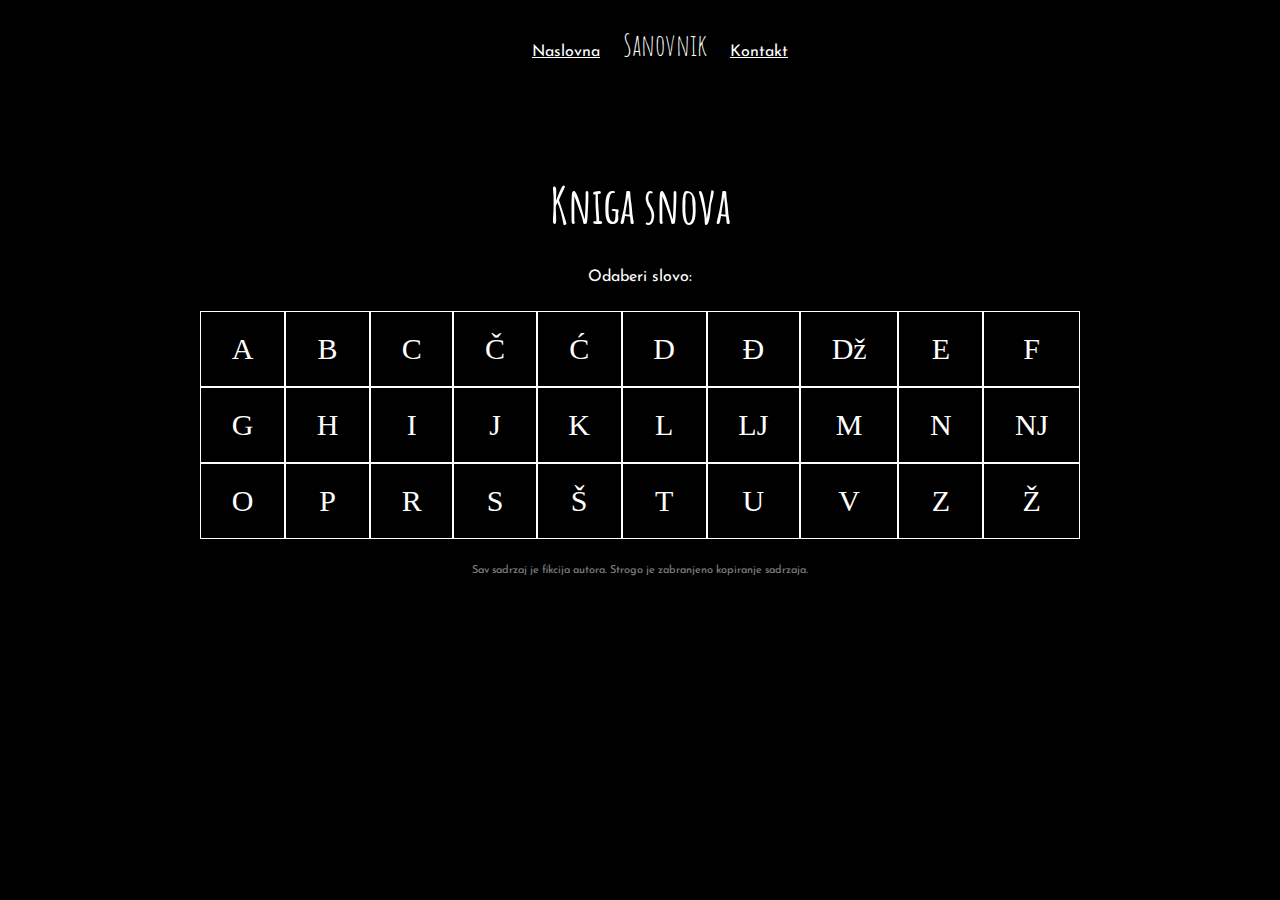
<file: index.html>
<!DOCTYPE html>
<html>
<head>
<title>Naslovna - Sanovnik Sanjarica</title>
<link rel="stylesheet" href="style.css">
</head>
<body>

    <ul class="menus">
        <li><a href="index.html">Naslovna</a></li>
        <li class="logo">Sanovnik</li>
        <li><a href="kontakt.html">Kontakt</a></li>
      </ul>

<div class="content">
<h1>Kniga snova</h1>
<p>Odaberi slovo:</p>

<div class="grid-container">
    <div class="grid-item">A</div>
    <div class="grid-item">B</div>
    <div class="grid-item">C</div>  
    <div class="grid-item">Č</div>
    <div class="grid-item">Ć</div>
    <div class="grid-item">D</div>  
    <div class="grid-item">Đ</div>
    <div class="grid-item">Dž</div>
    <div class="grid-item">E</div>  
    <div class="grid-item">F</div>
    <div class="grid-item">G</div>
    <div class="grid-item">H</div>
    <div class="grid-item">I</div>  
    <div class="grid-item">J</div>
    <div class="grid-item">K</div>
    <div class="grid-item">L</div>  
    <div class="grid-item">LJ</div>
    <div class="grid-item">M</div>
    <div class="grid-item">N</div>
    <div class="grid-item">NJ</div>
    <div class="grid-item">O</div>
    <div class="grid-item">P</div>
    <div class="grid-item">R</div>  
    <div class="grid-item">S</div>
    <div class="grid-item">Š</div>
    <div class="grid-item">T</div>  
    <div class="grid-item">U</div>
    <div class="grid-item">V</div>
    <div class="grid-item">Z</div>
    <div class="grid-item">Ž</div>
  </div>
<p>
    
</p>
</div>
<footer>
    Sav sadrzaj je fikcija autora. Strogo je zabranjeno kopiranje sadrzaja.
</footer>
</body>
</html>
</file>
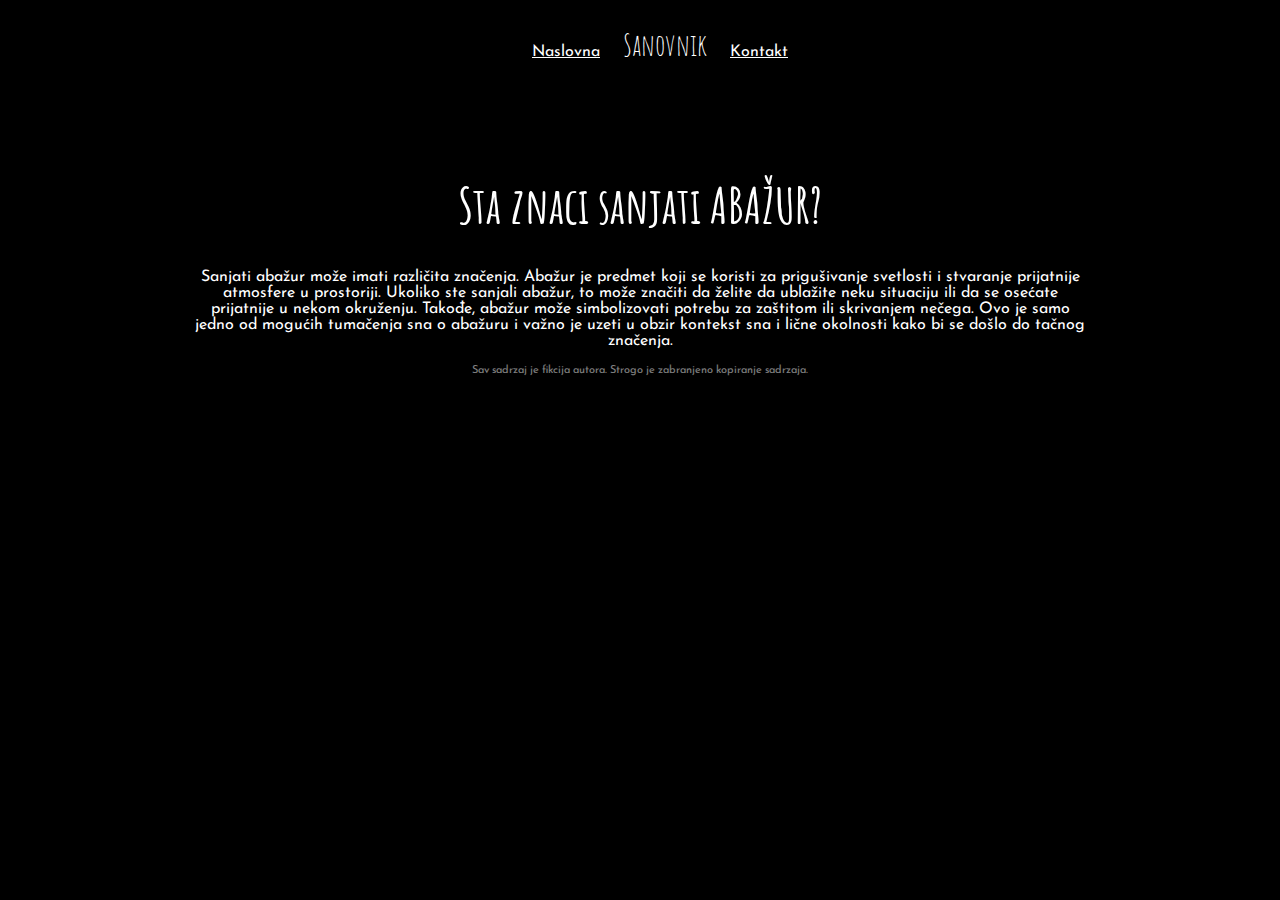
<file: blog/snovi-na-a/sta-znaci-sanjati-ABAŽUR.html>
<!DOCTYPE html>
<html>
<head>
<title>Page Title</title>
<link rel="stylesheet" href="style.css">
</head>
<body>

    <ul class="menus">
        <li><a href="index.html">Naslovna</a></li>
        <li class="logo">Sanovnik</li>
        <li><a href="kontakt.html">Kontakt</a></li>
      </ul>

<div class="content">
<h1>Sta znaci sanjati ABAŽUR?</h1>
<p>
    Sanjati abažur može imati različita značenja. Abažur je predmet koji se koristi za prigušivanje svetlosti i stvaranje prijatnije atmosfere u prostoriji. Ukoliko ste sanjali abažur, to može značiti da želite da ublažite neku situaciju ili da se osećate prijatnije u nekom okruženju. Takođe, abažur može simbolizovati potrebu za zaštitom ili skrivanjem nečega. Ovo je samo jedno od mogućih tumačenja sna o abažuru i važno je uzeti u obzir kontekst sna i lične okolnosti kako bi se došlo do tačnog značenja.
</p>
</div>
<footer>
    Sav sadrzaj je fikcija autora. Strogo je zabranjeno kopiranje sadrzaja.
</footer>
</body>
</html>
</file>
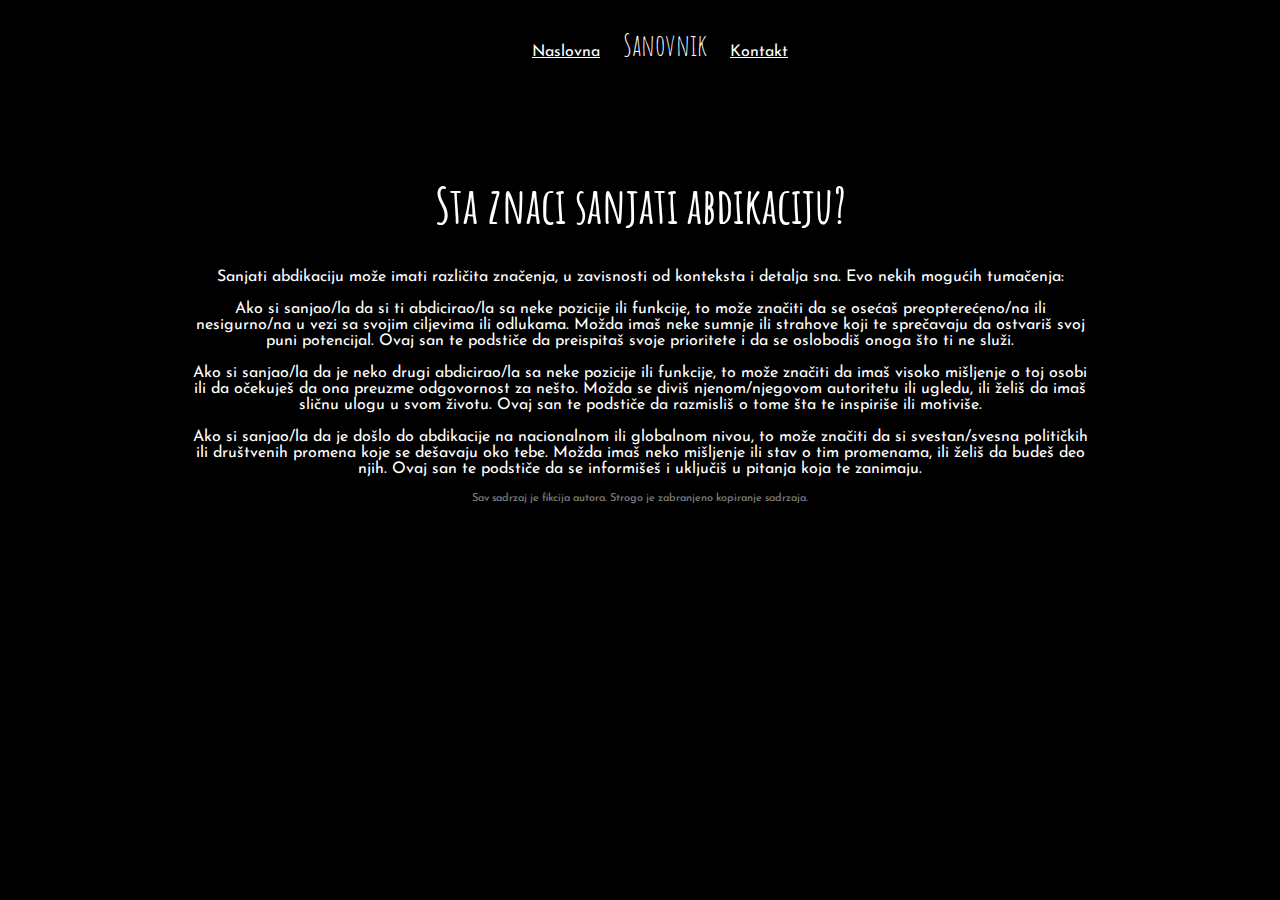
<file: blog/snovi-na-a/sta-znaci-sanjati-abdiciranje.html>
<!DOCTYPE html>
<html>
<head>
<title>Page Title</title>
<link rel="stylesheet" href="style.css">
</head>
<body>

    <ul class="menus">
        <li><a href="index.html">Naslovna</a></li>
        <li class="logo">Sanovnik</li>
        <li><a href="kontakt.html">Kontakt</a></li>
      </ul>

<div class="content">
<h1>Sta znaci sanjati abdikaciju?</h1>
<p>
    Sanjati abdikaciju može imati različita značenja, u zavisnosti od konteksta i detalja sna. Evo nekih mogućih tumačenja:<br><br>

Ako si sanjao/la da si ti abdicirao/la sa neke pozicije ili funkcije, to može značiti da se osećaš preopterećeno/na ili nesigurno/na u vezi sa svojim ciljevima ili odlukama. Možda imaš neke sumnje ili strahove koji te sprečavaju da ostvariš svoj puni potencijal. Ovaj san te podstiče da preispitaš svoje prioritete i da se oslobodiš onoga što ti ne služi.
<br><br>
Ako si sanjao/la da je neko drugi abdicirao/la sa neke pozicije ili funkcije, to može značiti da imaš visoko mišljenje o toj osobi ili da očekuješ da ona preuzme odgovornost za nešto. Možda se diviš njenom/njegovom autoritetu ili ugledu, ili želiš da imaš sličnu ulogu u svom životu. Ovaj san te podstiče da razmisliš o tome šta te inspiriše ili motiviše.
<br><br>
Ako si sanjao/la da je došlo do abdikacije na nacionalnom ili globalnom nivou, to može značiti da si svestan/svesna političkih ili društvenih promena koje se dešavaju oko tebe. Možda imaš neko mišljenje ili stav o tim promenama, ili želiš da budeš deo njih. Ovaj san te podstiče da se informišeš i uključiš u pitanja koja te zanimaju.
</p>
</div>
<footer>
    Sav sadrzaj je fikcija autora. Strogo je zabranjeno kopiranje sadrzaja.
</footer>
</body>
</html>
</file>
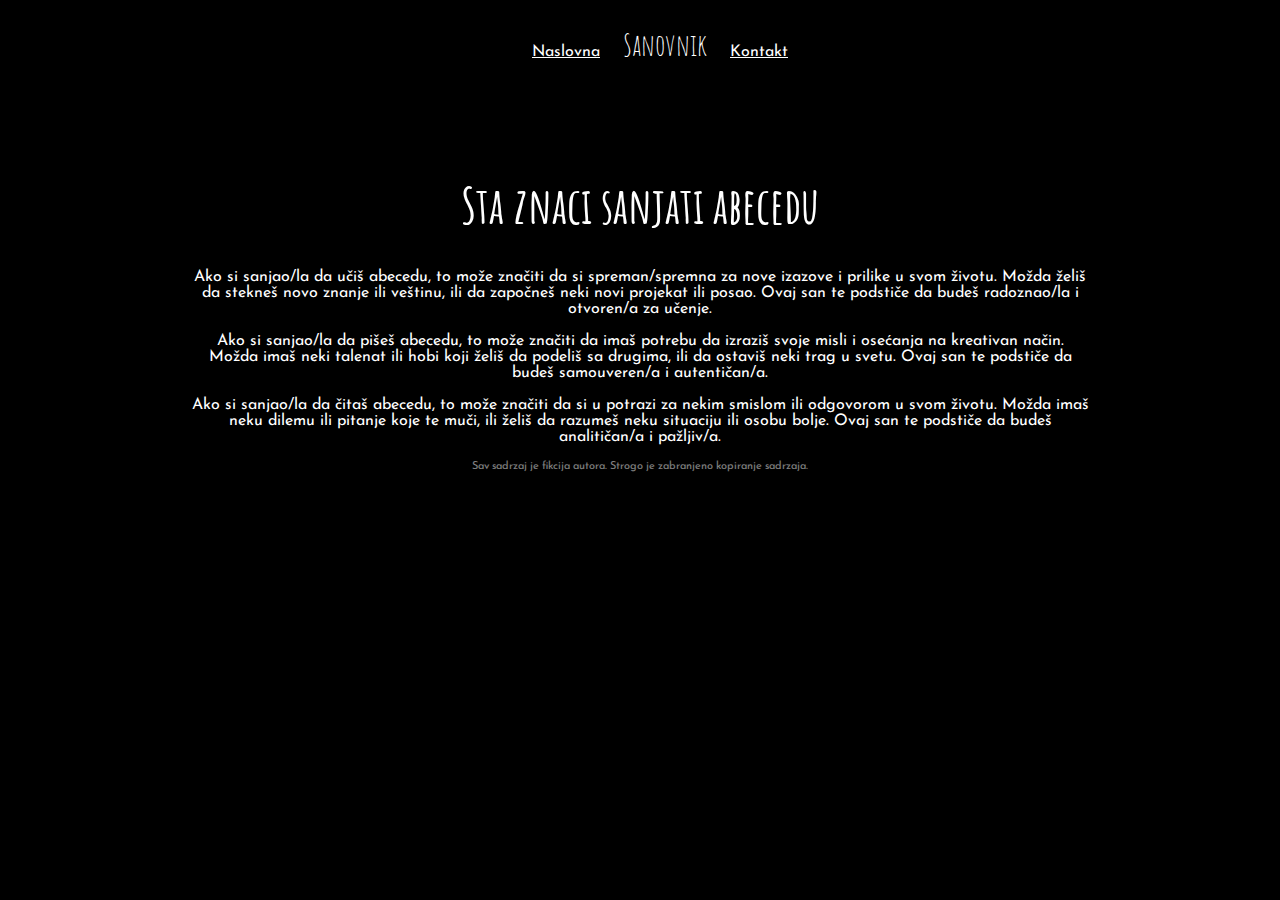
<file: blog/snovi-na-a/sta-znaci-sanjati-abecedu.html>
<!DOCTYPE html>
<html>
<head>
<title>Page Title</title>
<link rel="stylesheet" href="style.css">
</head>
<body>

    <ul class="menus">
        <li><a href="index.html">Naslovna</a></li>
        <li class="logo">Sanovnik</li>
        <li><a href="kontakt.html">Kontakt</a></li>
      </ul>

<div class="content">
<h1>Sta znaci sanjati abecedu</h1>
<p>
   
    Ako si sanjao/la da učiš abecedu, to može značiti da si spreman/spremna za nove izazove i prilike u svom životu. Možda želiš da stekneš novo znanje ili veštinu, ili da započneš neki novi projekat ili posao. Ovaj san te podstiče da budeš radoznao/la i otvoren/a za učenje.
<br><br>

    Ako si sanjao/la da pišeš abecedu, to može značiti da imaš potrebu da izraziš svoje misli i osećanja na kreativan način. Možda imaš neki talenat ili hobi koji želiš da podeliš sa drugima, ili da ostaviš neki trag u svetu. Ovaj san te podstiče da budeš samouveren/a i autentičan/a.
    <br><br>
    Ako si sanjao/la da čitaš abecedu, to može značiti da si u potrazi za nekim smislom ili odgovorom u svom životu. Možda imaš neku dilemu ili pitanje koje te muči, ili želiš da razumeš neku situaciju ili osobu bolje. Ovaj san te podstiče da budeš analitičan/a i pažljiv/a.
</p>
</div>
<footer>
    Sav sadrzaj je fikcija autora. Strogo je zabranjeno kopiranje sadrzaja.
</footer>
</body>
</html>
</file>
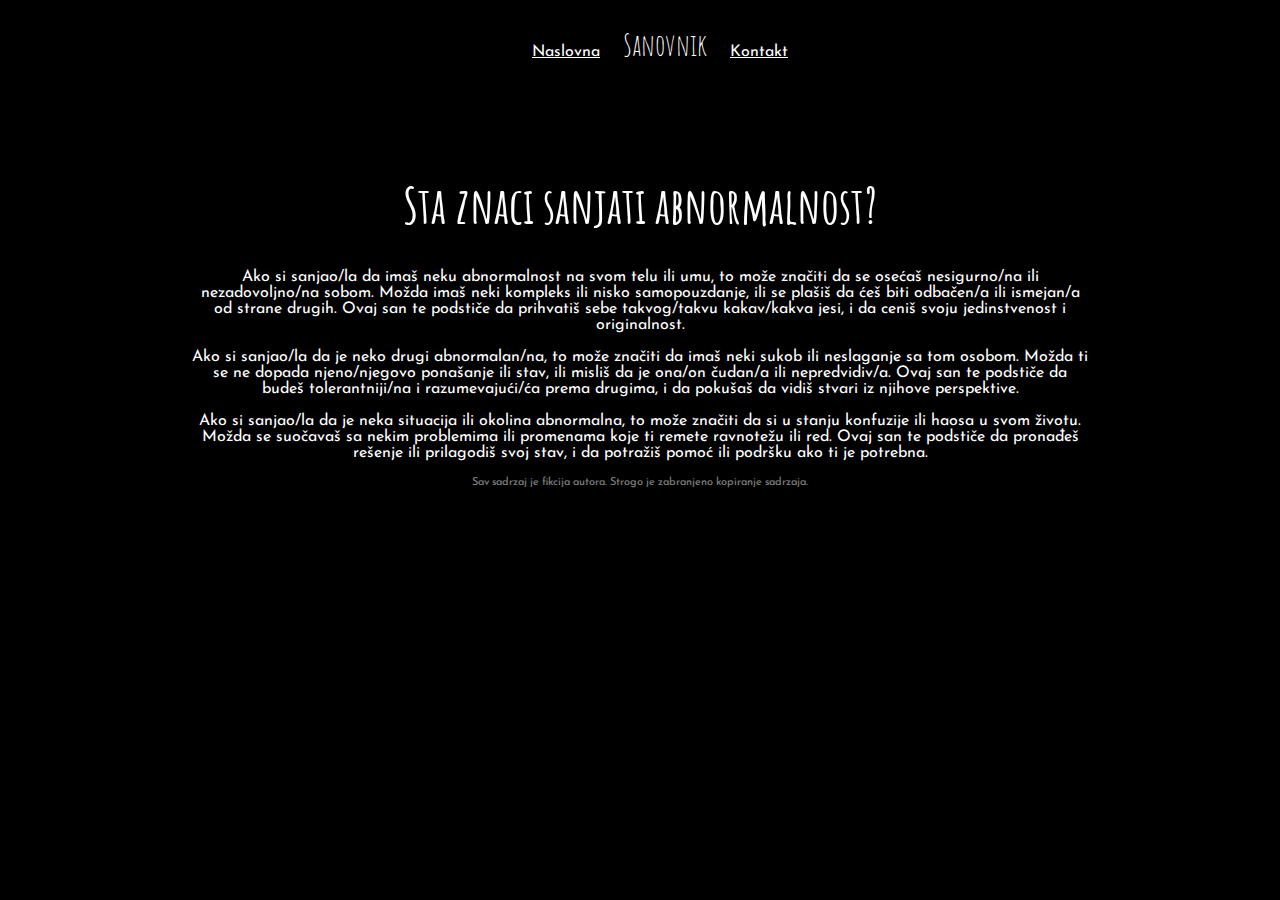
<file: blog/snovi-na-a/sta-znaci-sanjati-abnormalnost.html>
<!DOCTYPE html>
<html>
<head>
<title>Sta znaci sanjati abnormalnost - Sanovnik Sanjarica</title>
<link rel="stylesheet" href="style.css">
</head>
<body>

    <ul class="menus">
        <li><a href="index.html">Naslovna</a></li>
        <li class="logo">Sanovnik</li>
        <li><a href="kontakt.html">Kontakt</a></li>
      </ul>

<div class="content">
<h1>Sta znaci sanjati abnormalnost?</h1>
<p>
    Ako si sanjao/la da imaš neku abnormalnost na svom telu ili umu, to može značiti da se osećaš nesigurno/na ili nezadovoljno/na sobom. Možda imaš neki kompleks ili nisko samopouzdanje, ili se plašiš da ćeš biti odbačen/a ili ismejan/a od strane drugih. Ovaj san te podstiče da prihvatiš sebe takvog/takvu kakav/kakva jesi, i da ceniš svoju jedinstvenost i originalnost.
    <br></br>
    Ako si sanjao/la da je neko drugi abnormalan/na, to može značiti da imaš neki sukob ili neslaganje sa tom osobom. Možda ti se ne dopada njeno/njegovo ponašanje ili stav, ili misliš da je ona/on čudan/a ili nepredvidiv/a. Ovaj san te podstiče da budeš tolerantniji/na i razumevajući/ća prema drugima, i da pokušaš da vidiš stvari iz njihove perspektive.
    <br></br>
    Ako si sanjao/la da je neka situacija ili okolina abnormalna, to može značiti da si u stanju konfuzije ili haosa u svom životu. Možda se suočavaš sa nekim problemima ili promenama koje ti remete ravnotežu ili red. Ovaj san te podstiče da pronađeš rešenje ili prilagodiš svoj stav, i da potražiš pomoć ili podršku ako ti je potrebna.
</p>
</div>
<footer>
    Sav sadrzaj je fikcija autora. Strogo je zabranjeno kopiranje sadrzaja.
</footer>
</body>
</html>
</file>
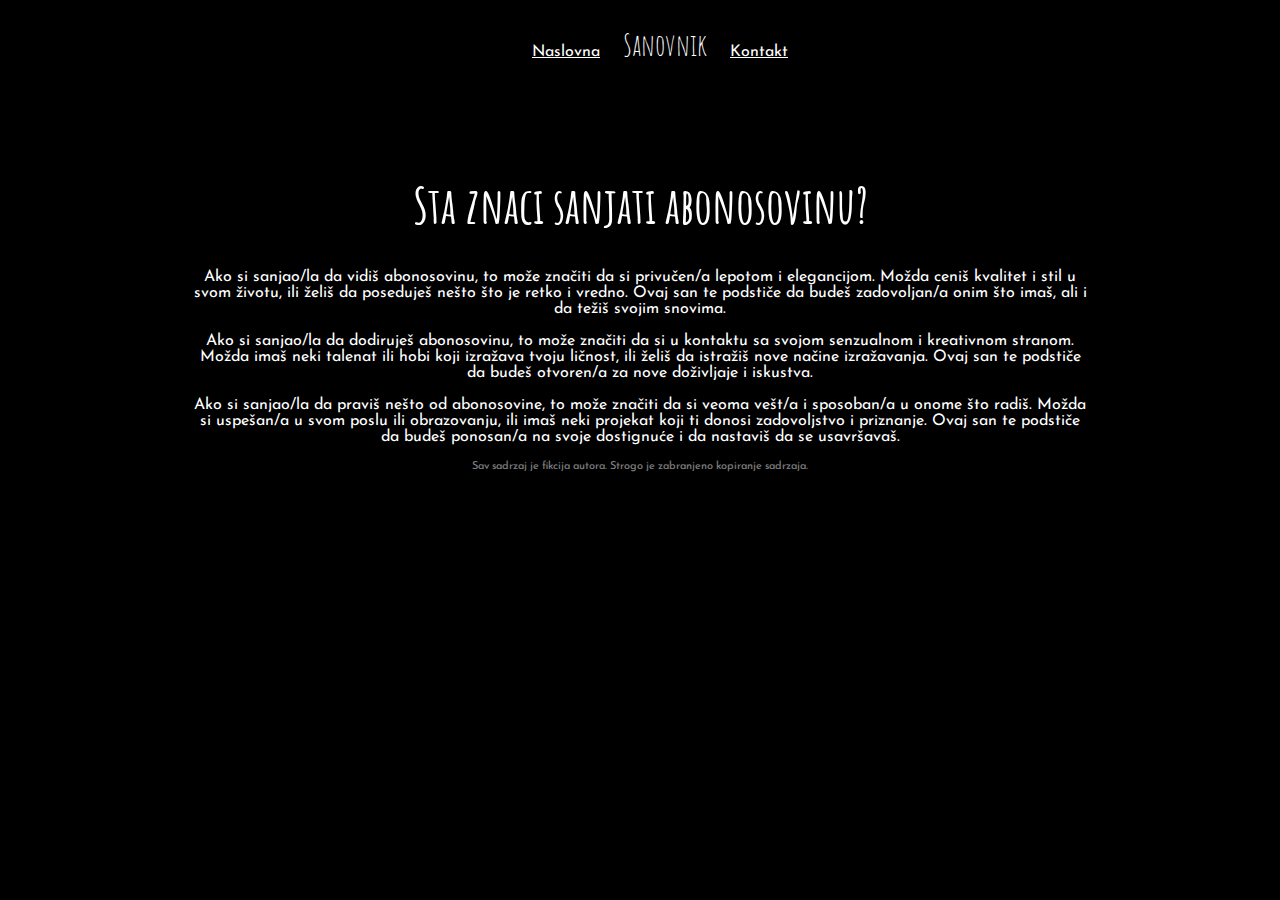
<file: blog/snovi-na-a/sta-znaci-sanjati-abonosovinu.html>
<!DOCTYPE html>
<html>
<head>
<title>Sta znaci sanjati abonosovinu - Sanovnik Sanjarica</title>
<link rel="stylesheet" href="style.css">
</head>
<body>

    <ul class="menus">
        <li><a href="index.html">Naslovna</a></li>
        <li class="logo">Sanovnik</li>
        <li><a href="kontakt.html">Kontakt</a></li>
      </ul>

<div class="content">
<h1>Sta znaci sanjati abonosovinu?</h1>
<p>
    Ako si sanjao/la da vidiš abonosovinu, to može značiti da si privučen/a lepotom i elegancijom. Možda ceniš kvalitet i stil u svom životu, ili želiš da poseduješ nešto što je retko i vredno. Ovaj san te podstiče da budeš zadovoljan/a onim što imaš, ali i da težiš svojim snovima.<br></br>
    Ako si sanjao/la da dodiruješ abonosovinu, to može značiti da si u kontaktu sa svojom senzualnom i kreativnom stranom. Možda imaš neki talenat ili hobi koji izražava tvoju ličnost, ili želiš da istražiš nove načine izražavanja. Ovaj san te podstiče da budeš otvoren/a za nove doživljaje i iskustva.<br></br>
    Ako si sanjao/la da praviš nešto od abonosovine, to može značiti da si veoma vešt/a i sposoban/a u onome što radiš. Možda si uspešan/a u svom poslu ili obrazovanju, ili imaš neki projekat koji ti donosi zadovoljstvo i priznanje. Ovaj san te podstiče da budeš ponosan/a na svoje dostignuće i da nastaviš da se usavršavaš.
</p>
</div>
<footer>
    Sav sadrzaj je fikcija autora. Strogo je zabranjeno kopiranje sadrzaja.
</footer>
</body>
</html>
</file>
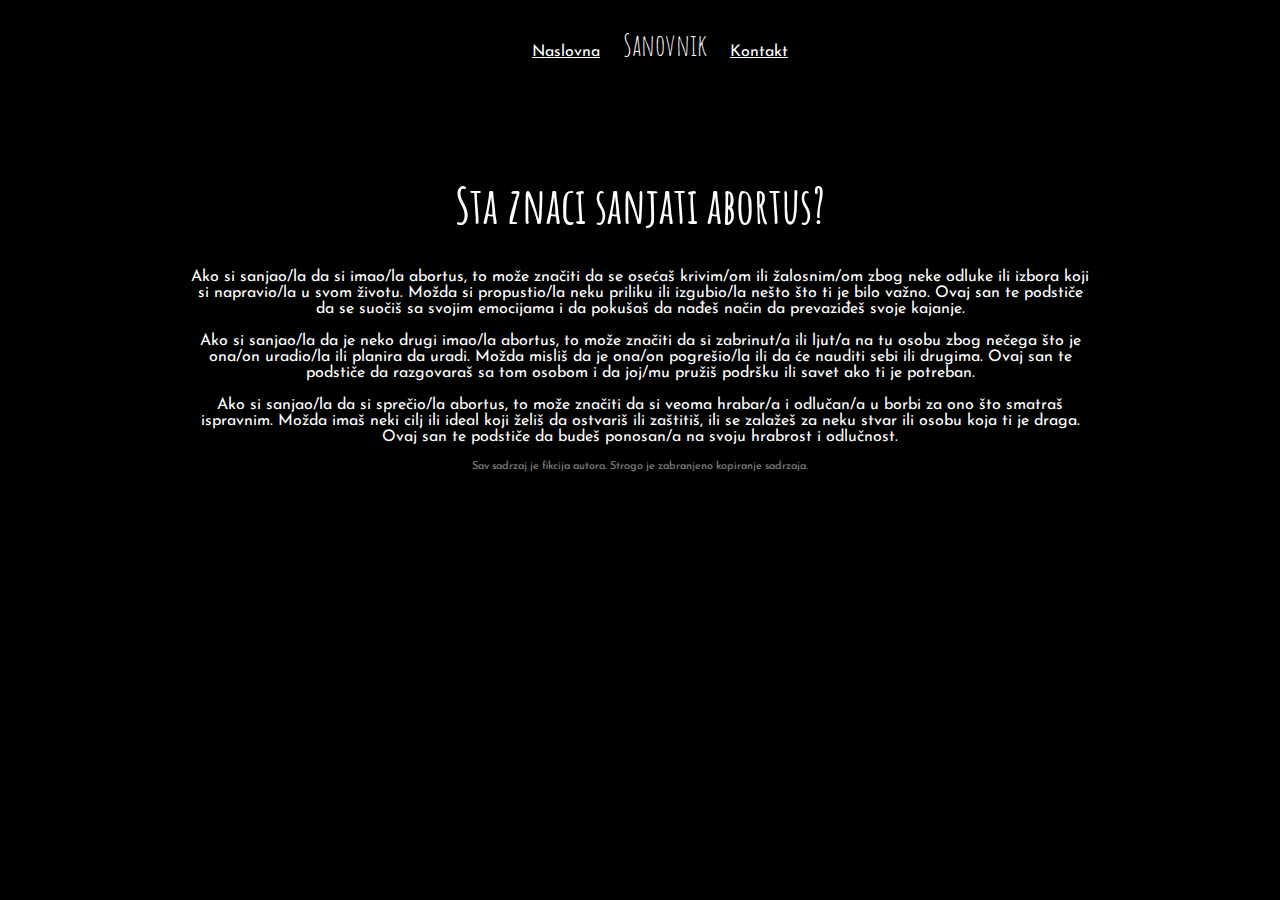
<file: blog/snovi-na-a/sta-znaci-sanjati-abortus.html>
<!DOCTYPE html>
<html>
<head>
<title>Sta znaci sanjati abortus - Sanovnik Sanjarica</title>
<link rel="stylesheet" href="style.css">
</head>
<body>

    <ul class="menus">
        <li><a href="index.html">Naslovna</a></li>
        <li class="logo">Sanovnik</li>
        <li><a href="kontakt.html">Kontakt</a></li>
      </ul>

<div class="content">
<h1>Sta znaci sanjati abortus?</h1>
<p>

    Ako si sanjao/la da si imao/la abortus, to može značiti da se osećaš krivim/om ili žalosnim/om zbog neke odluke ili izbora koji si napravio/la u svom životu. Možda si propustio/la neku priliku ili izgubio/la nešto što ti je bilo važno. Ovaj san te podstiče da se suočiš sa svojim emocijama i da pokušaš da nađeš način da prevaziđeš svoje kajanje.
<br><br>
    Ako si sanjao/la da je neko drugi imao/la abortus, to može značiti da si zabrinut/a ili ljut/a na tu osobu zbog nečega što je ona/on uradio/la ili planira da uradi. Možda misliš da je ona/on pogrešio/la ili da će nauditi sebi ili drugima. Ovaj san te podstiče da razgovaraš sa tom osobom i da joj/mu pružiš podršku ili savet ako ti je potreban.
    <br><br>
    Ako si sanjao/la da si sprečio/la abortus, to može značiti da si veoma hrabar/a i odlučan/a u borbi za ono što smatraš ispravnim. Možda imaš neki cilj ili ideal koji želiš da ostvariš ili zaštitiš, ili se zalažeš za neku stvar ili osobu koja ti je draga. Ovaj san te podstiče da budeš ponosan/a na svoju hrabrost i odlučnost.
    
</p>
</div>
<footer>
    Sav sadrzaj je fikcija autora. Strogo je zabranjeno kopiranje sadrzaja.
</footer>
</body>
</html>
</file>
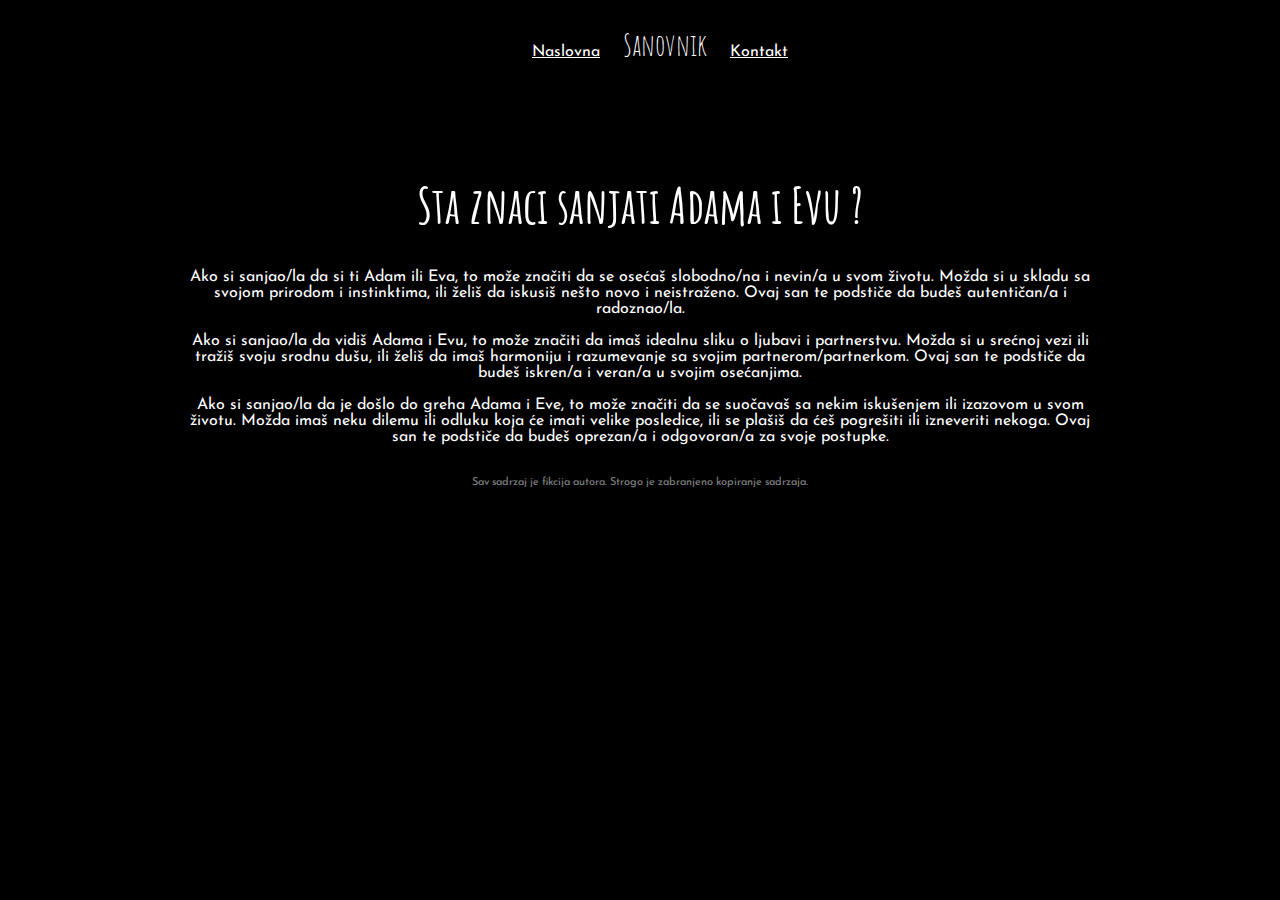
<file: blog/snovi-na-a/sta-znaci-sanjati-adama-i-evu.html>
<!DOCTYPE html>
<html>
<head>
<title>Sta znaci sanjati Adama i Evu - Sanovnik Sanjarica</title>
<link rel="stylesheet" href="style.css">
</head>
<body>

    <ul class="menus">
        <li><a href="index.html">Naslovna</a></li>
        <li class="logo">Sanovnik</li>
        <li><a href="kontakt.html">Kontakt</a></li>
      </ul>

<div class="content">
<h1>Sta znaci sanjati Adama i Evu ?</h1>
<p>
    Ako si sanjao/la da si ti Adam ili Eva, to može značiti da se osećaš slobodno/na i nevin/a u svom životu. Možda si u skladu sa svojom prirodom i instinktima, ili želiš da iskusiš nešto novo i neistraženo. Ovaj san te podstiče da budeš autentičan/a i radoznao/la.<br><br>
    Ako si sanjao/la da vidiš Adama i Evu, to može značiti da imaš idealnu sliku o ljubavi i partnerstvu. Možda si u srećnoj vezi ili tražiš svoju srodnu dušu, ili želiš da imaš harmoniju i razumevanje sa svojim partnerom/partnerkom. Ovaj san te podstiče da budeš iskren/a i veran/a u svojim osećanjima.<br><br>
    Ako si sanjao/la da je došlo do greha Adama i Eve, to može značiti da se suočavaš sa nekim iskušenjem ili izazovom u svom životu. Možda imaš neku dilemu ili odluku koja će imati velike posledice, ili se plašiš da ćeš pogrešiti ili izneveriti nekoga. Ovaj san te podstiče da budeš oprezan/a i odgovoran/a za svoje postupke.
   <br><br>
   
</p>
</div>
<footer>
    Sav sadrzaj je fikcija autora. Strogo je zabranjeno kopiranje sadrzaja.
</footer>
</body>
</html>
</file>
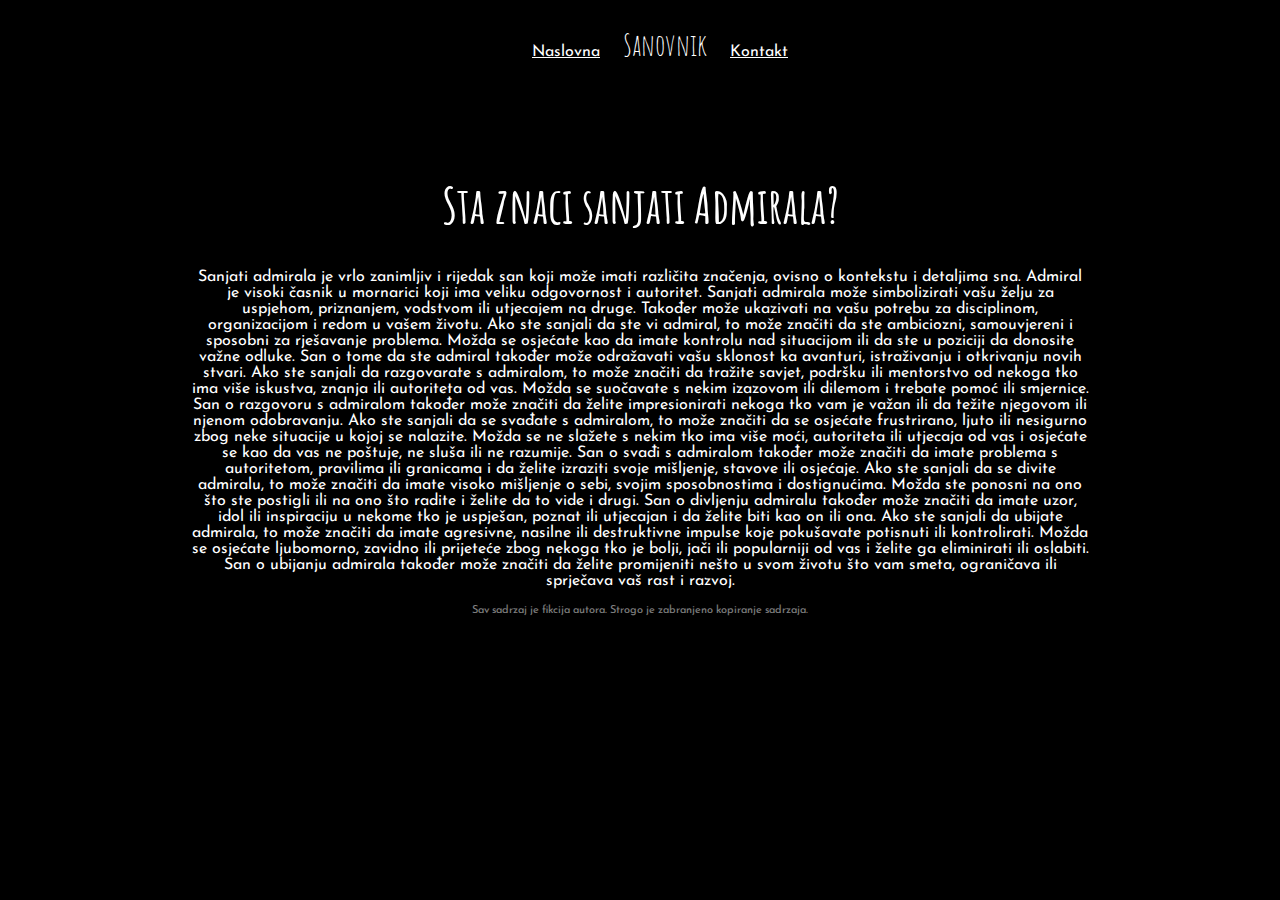
<file: blog/snovi-na-a/sta-znaci-sanjati-admirala.html>
<!DOCTYPE html>
<html>
<head>
<title>Page Title</title>
<link rel="stylesheet" href="style.css">
</head>
<body>

    <ul class="menus">
        <li><a href="index.html">Naslovna</a></li>
        <li class="logo">Sanovnik</li>
        <li><a href="kontakt.html">Kontakt</a></li>
      </ul>

<div class="content">
<h1>Sta znaci sanjati Admirala?</h1>
<p>
  Sanjati admirala je vrlo zanimljiv i rijedak san koji može imati različita značenja, ovisno o kontekstu i detaljima sna. Admiral je visoki časnik u mornarici koji ima veliku odgovornost i autoritet. Sanjati admirala može simbolizirati vašu želju za uspjehom, priznanjem, vodstvom ili utjecajem na druge. Također može ukazivati na vašu potrebu za disciplinom, organizacijom i redom u vašem životu.

Ako ste sanjali da ste vi admiral, to može značiti da ste ambiciozni, samouvjereni i sposobni za rješavanje problema. Možda se osjećate kao da imate kontrolu nad situacijom ili da ste u poziciji da donosite važne odluke. San o tome da ste admiral također može odražavati vašu sklonost ka avanturi, istraživanju i otkrivanju novih stvari.

Ako ste sanjali da razgovarate s admiralom, to može značiti da tražite savjet, podršku ili mentorstvo od nekoga tko ima više iskustva, znanja ili autoriteta od vas. Možda se suočavate s nekim izazovom ili dilemom i trebate pomoć ili smjernice. San o razgovoru s admiralom također može značiti da želite impresionirati nekoga tko vam je važan ili da težite njegovom ili njenom odobravanju.

Ako ste sanjali da se svađate s admiralom, to može značiti da se osjećate frustrirano, ljuto ili nesigurno zbog neke situacije u kojoj se nalazite. Možda se ne slažete s nekim tko ima više moći, autoriteta ili utjecaja od vas i osjećate se kao da vas ne poštuje, ne sluša ili ne razumije. San o svađi s admiralom također može značiti da imate problema s autoritetom, pravilima ili granicama i da želite izraziti svoje mišljenje, stavove ili osjećaje.

Ako ste sanjali da se divite admiralu, to može značiti da imate visoko mišljenje o sebi, svojim sposobnostima i dostignućima. Možda ste ponosni na ono što ste postigli ili na ono što radite i želite da to vide i drugi. San o divljenju admiralu također može značiti da imate uzor, idol ili inspiraciju u nekome tko je uspješan, poznat ili utjecajan i da želite biti kao on ili ona.

Ako ste sanjali da ubijate admirala, to može značiti da imate agresivne, nasilne ili destruktivne impulse koje pokušavate potisnuti ili kontrolirati. Možda se osjećate ljubomorno, zavidno ili prijeteće zbog nekoga tko je bolji, jači ili popularniji od vas i želite ga eliminirati ili oslabiti. San o ubijanju admirala također može značiti da želite promijeniti nešto u svom životu što vam smeta, ograničava ili sprječava vaš rast i razvoj.

</p>
</div>
<footer>
    Sav sadrzaj je fikcija autora. Strogo je zabranjeno kopiranje sadrzaja.
</footer>
</body>
</html>
</file>
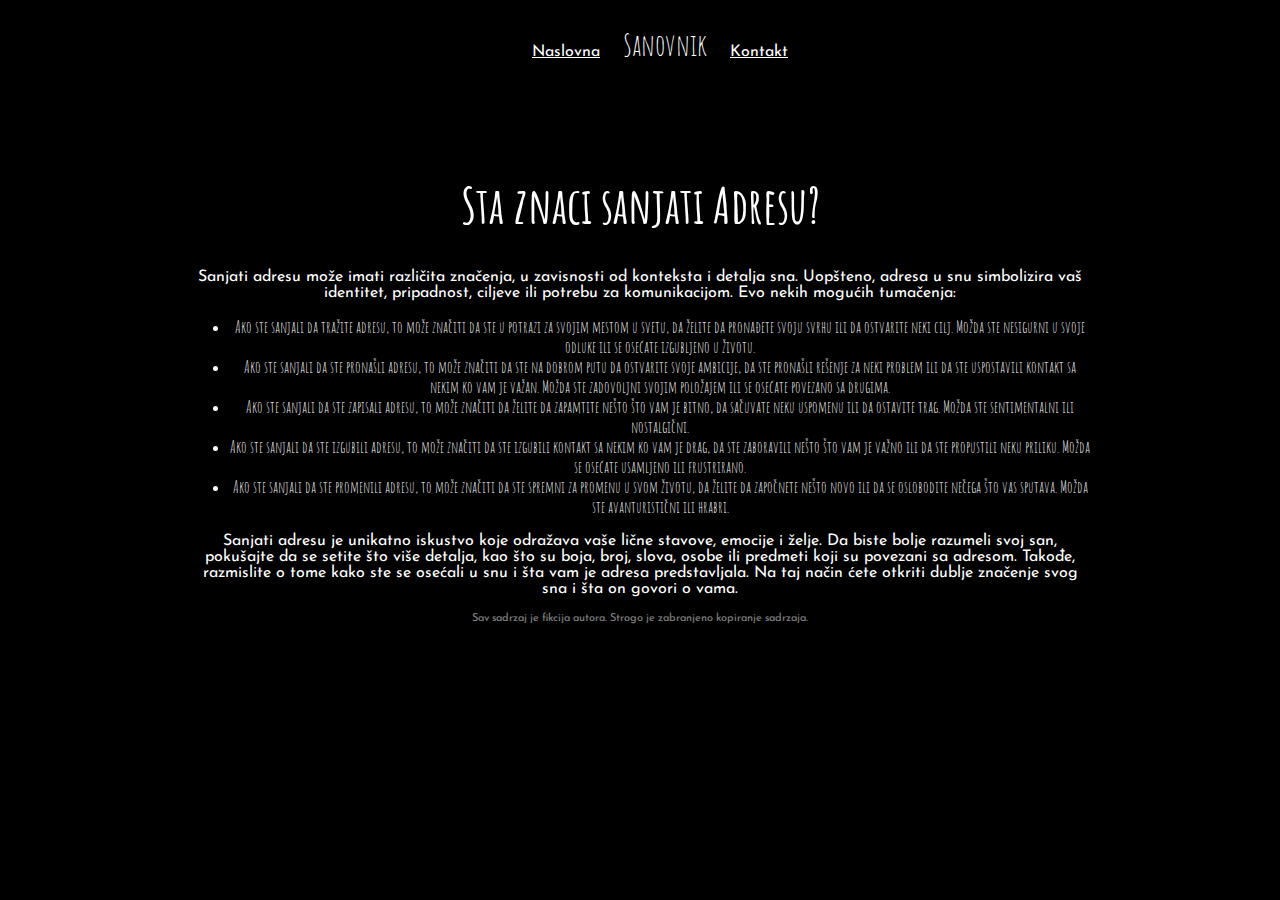
<file: blog/snovi-na-a/sta-znaci-sanjati-adresu.html>
<!DOCTYPE html>
<html>
<head>
<title>Page Title</title>
<link rel="stylesheet" href="style.css">
</head>
<body>

    <ul class="menus">
        <li><a href="index.html">Naslovna</a></li>
        <li class="logo">Sanovnik</li>
        <li><a href="kontakt.html">Kontakt</a></li>
      </ul>

<div class="content">
<h1>Sta znaci sanjati Adresu?</h1>
<p>Sanjati adresu može imati različita značenja, u zavisnosti od konteksta i detalja sna. Uopšteno, adresa u snu simbolizira vaš identitet, pripadnost, ciljeve ili potrebu za komunikacijom. Evo nekih mogućih tumačenja:</p>
<ul>
<li>Ako ste sanjali da tražite adresu, to može značiti da ste u potrazi za svojim mestom u svetu, da želite da pronađete svoju svrhu ili da ostvarite neki cilj. Možda ste nesigurni u svoje odluke ili se osećate izgubljeno u životu.</li>
<li>Ako ste sanjali da ste pronašli adresu, to može značiti da ste na dobrom putu da ostvarite svoje ambicije, da ste pronašli rešenje za neki problem ili da ste uspostavili kontakt sa nekim ko vam je važan. Možda ste zadovoljni svojim položajem ili se osećate povezano sa drugima.</li>
<li>Ako ste sanjali da ste zapisali adresu, to može značiti da želite da zapamtite nešto što vam je bitno, da sačuvate neku uspomenu ili da ostavite trag. Možda ste sentimentalni ili nostalgični.</li>
<li>Ako ste sanjali da ste izgubili adresu, to može značiti da ste izgubili kontakt sa nekim ko vam je drag, da ste zaboravili nešto što vam je važno ili da ste propustili neku priliku. Možda se osećate usamljeno ili frustrirano.</li>
<li>Ako ste sanjali da ste promenili adresu, to može značiti da ste spremni za promenu u svom životu, da želite da započnete nešto novo ili da se oslobodite nečega što vas sputava. Možda ste avanturistični ili hrabri.</li>
</ul>
<p>Sanjati adresu je unikatno iskustvo koje odražava vaše lične stavove, emocije i želje. Da biste bolje razumeli svoj san, pokušajte da se setite što više detalja, kao što su boja, broj, slova, osobe ili predmeti koji su povezani sa adresom. Takođe, razmislite o tome kako ste se osećali u snu i šta vam je adresa predstavljala. Na taj način ćete otkriti dublje značenje svog sna i šta on govori o vama.</p>

</div>
<footer>
    Sav sadrzaj je fikcija autora. Strogo je zabranjeno kopiranje sadrzaja.
</footer>
</body>
</html>
</file>
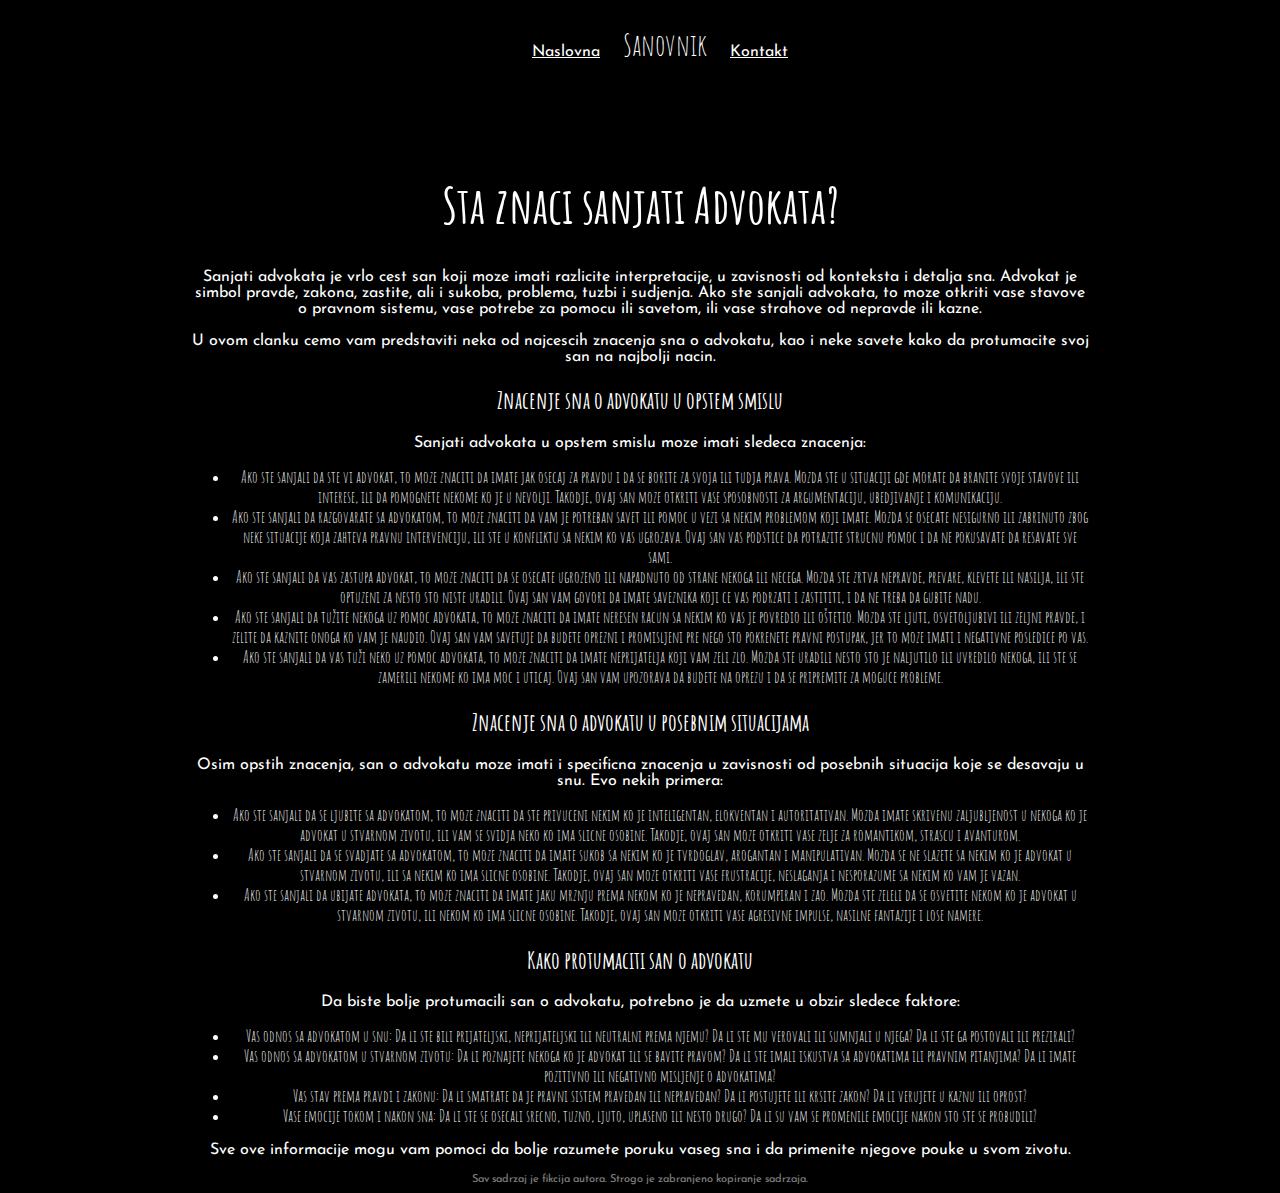
<file: blog/snovi-na-a/sta-znaci-sanjati-advokata.html>
<!DOCTYPE html>
<html>
<head>
<title>Page Title</title>
<link rel="stylesheet" href="style.css">
</head>
<body>

    <ul class="menus">
        <li><a href="index.html">Naslovna</a></li>
        <li class="logo">Sanovnik</li>
        <li><a href="kontakt.html">Kontakt</a></li>
      </ul>

<div class="content">
<h1>Sta znaci sanjati Advokata?</h1>
<p>Sanjati advokata je vrlo cest san koji moze imati razlicite interpretacije, u zavisnosti od konteksta i detalja sna. Advokat je simbol pravde, zakona, zastite, ali i sukoba, problema, tuzbi i sudjenja. Ako ste sanjali advokata, to moze otkriti vase stavove o pravnom sistemu, vase potrebe za pomocu ili savetom, ili vase strahove od nepravde ili kazne.</p>
<p>U ovom clanku cemo vam predstaviti neka od najcescih znacenja sna o advokatu, kao i neke savete kako da protumacite svoj san na najbolji nacin.</p>
<h2>Znacenje sna o advokatu u opstem smislu</h2>
<p>Sanjati advokata u opstem smislu moze imati sledeca znacenja:</p>
<ul>
<li>Ako ste sanjali da ste vi advokat, to moze znaciti da imate jak osecaj za pravdu i da se borite za svoja ili tudja prava. Mozda ste u situaciji gde morate da branite svoje stavove ili interese, ili da pomognete nekome ko je u nevolji. Takodje, ovaj san moze otkriti vase sposobnosti za argumentaciju, ubedjivanje i komunikaciju.</li>
<li>Ako ste sanjali da razgovarate sa advokatom, to moze znaciti da vam je potreban savet ili pomoc u vezi sa nekim problemom koji imate. Mozda se osecate nesigurno ili zabrinuto zbog neke situacije koja zahteva pravnu intervenciju, ili ste u konfliktu sa nekim ko vas ugrozava. Ovaj san vas podstice da potrazite strucnu pomoc i da ne pokusavate da resavate sve sami.</li>
<li>Ako ste sanjali da vas zastupa advokat, to moze znaciti da se osecate ugrozeno ili napadnuto od strane nekoga ili necega. Mozda ste zrtva nepravde, prevare, klevete ili nasilja, ili ste optuzeni za nesto sto niste uradili. Ovaj san vam govori da imate saveznika koji ce vas podrzati i zastititi, i da ne treba da gubite nadu.</li>
<li>Ako ste sanjali da tužite nekoga uz pomoc advokata, to moze znaciti da imate neresen racun sa nekim ko vas je povredio ili oštetio. Mozda ste ljuti, osvetoljubivi ili zeljni pravde, i zelite da kaznite onoga ko vam je naudio. Ovaj san vam savetuje da budete oprezni i promisljeni pre nego sto pokrenete pravni postupak, jer to moze imati i negativne posledice po vas.</li>
<li>Ako ste sanjali da vas tuži neko uz pomoc advokata, to moze znaciti da imate neprijatelja koji vam zeli zlo. Mozda ste uradili nesto sto je naljutilo ili uvredilo nekoga, ili ste se zamerili nekome ko ima moc i uticaj. Ovaj san vam upozorava da budete na oprezu i da se pripremite za moguce probleme.</li>
</ul>
<h2>Znacenje sna o advokatu u posebnim situacijama</h2>
<p>Osim opstih znacenja, san o advokatu moze imati i specificna znacenja u zavisnosti od posebnih situacija koje se desavaju u snu. Evo nekih primera:</p>
<ul>
<li>Ako ste sanjali da se ljubite sa advokatom, to moze znaciti da ste privuceni nekim ko je inteligentan, elokventan i autoritativan. Mozda imate skrivenu zaljubljenost u nekoga ko je advokat u stvarnom zivotu, ili vam se svidja neko ko ima slicne osobine. Takodje, ovaj san moze otkriti vase zelje za romantikom, strascu i avanturom.</li>
<li>Ako ste sanjali da se svadjate sa advokatom, to moze znaciti da imate sukob sa nekim ko je tvrdoglav, arogantan i manipulativan. Mozda se ne slazete sa nekim ko je advokat u stvarnom zivotu, ili sa nekim ko ima slicne osobine. Takodje, ovaj san moze otkriti vase frustracije, neslaganja i nesporazume sa nekim ko vam je vazan.</li>
<li>Ako ste sanjali da ubijate advokata, to moze znaciti da imate jaku mrznju prema nekom ko je nepravedan, korumpiran i zao. Mozda ste zeleli da se osvetite nekom ko je advokat u stvarnom zivotu, ili nekom ko ima slicne osobine. Takodje, ovaj san moze otkriti vase agresivne impulse, nasilne fantazije i lose namere.</li>
</ul>
<h2>Kako protumaciti san o advokatu</h2>
<p>Da biste bolje protumacili san o advokatu, potrebno je da uzmete u obzir sledece faktore:</p>
<ul>
<li>Vas odnos sa advokatom u snu: Da li ste bili prijateljski, neprijateljski ili neutralni prema njemu? Da li ste mu verovali ili sumnjali u njega? Da li ste ga postovali ili prezirali?</li>
<li>Vas odnos sa advokatom u stvarnom zivotu: Da li poznajete nekoga ko je advokat ili se bavite pravom? Da li ste imali iskustva sa advokatima ili pravnim pitanjima? Da li imate pozitivno ili negativno misljenje o advokatima?</li>
<li>Vas stav prema pravdi i zakonu: Da li smatrate da je pravni sistem pravedan ili nepravedan? Da li postujete ili krsite zakon? Da li verujete u kaznu ili oprost?</li>
<li>Vase emocije tokom i nakon sna: Da li ste se osecali srecno, tuzno, ljuto, uplaseno ili nesto drugo? Da li su vam se promenile emocije nakon sto ste se probudili?</li>
</ul>
<p>Sve ove informacije mogu vam pomoci da bolje razumete poruku vaseg sna i da primenite njegove pouke u svom zivotu.</p>
</div>
<footer>
    Sav sadrzaj je fikcija autora. Strogo je zabranjeno kopiranje sadrzaja.
</footer>
</body>
</html>
</file>
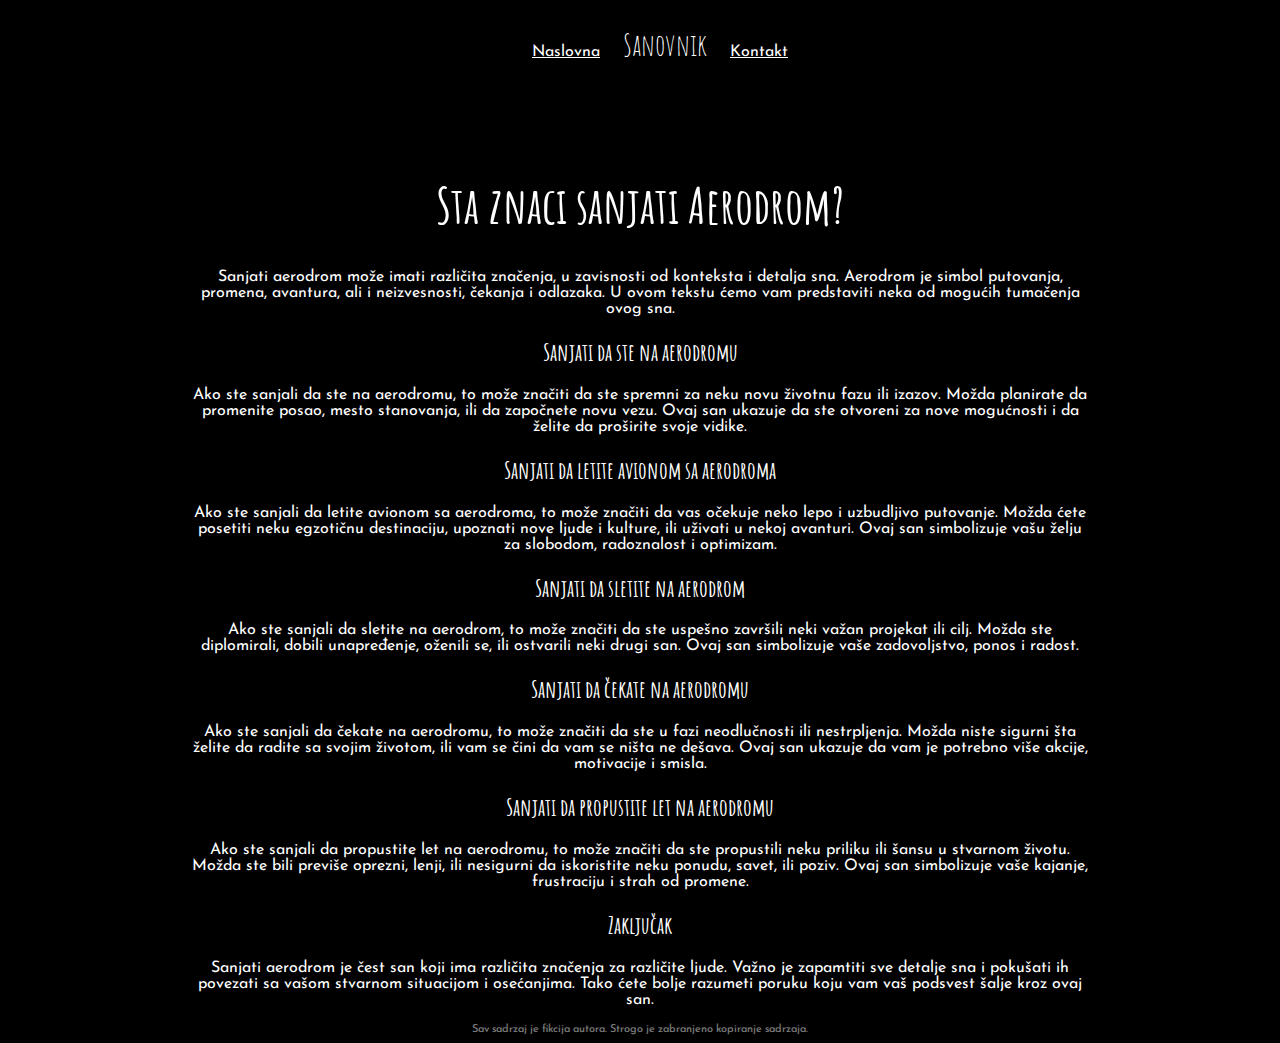
<file: blog/snovi-na-a/sta-znaci-sanjati-aerodrom.html>
<!DOCTYPE html>
<html>
<head>
<title>Sta znaci sanjati Aerodrom</title>
<link rel="stylesheet" href="style.css">
</head>
<body>

    <ul class="menus">
        <li><a href="index.html">Naslovna</a></li>
        <li class="logo">Sanovnik</li>
        <li><a href="kontakt.html">Kontakt</a></li>
      </ul>

<div class="content">
<h1>Sta znaci sanjati Aerodrom?</h1>
<p>Sanjati aerodrom može imati različita značenja, u zavisnosti od konteksta i detalja sna. Aerodrom je simbol putovanja, promena, avantura, ali i neizvesnosti, čekanja i odlazaka. U ovom tekstu ćemo vam predstaviti neka od mogućih tumačenja ovog sna.</p>
<h2>Sanjati da ste na aerodromu</h2>
<p>Ako ste sanjali da ste na aerodromu, to može značiti da ste spremni za neku novu životnu fazu ili izazov. Možda planirate da promenite posao, mesto stanovanja, ili da započnete novu vezu. Ovaj san ukazuje da ste otvoreni za nove mogućnosti i da želite da proširite svoje vidike.</p>
<h2>Sanjati da letite avionom sa aerodroma</h2>
<p>Ako ste sanjali da letite avionom sa aerodroma, to može značiti da vas očekuje neko lepo i uzbudljivo putovanje. Možda ćete posetiti neku egzotičnu destinaciju, upoznati nove ljude i kulture, ili uživati u nekoj avanturi. Ovaj san simbolizuje vašu želju za slobodom, radoznalost i optimizam.</p>
<h2>Sanjati da sletite na aerodrom</h2>
<p>Ako ste sanjali da sletite na aerodrom, to može značiti da ste uspešno završili neki važan projekat ili cilj. Možda ste diplomirali, dobili unapređenje, oženili se, ili ostvarili neki drugi san. Ovaj san simbolizuje vaše zadovoljstvo, ponos i radost.</p>
<h2>Sanjati da čekate na aerodromu</h2>
<p>Ako ste sanjali da čekate na aerodromu, to može značiti da ste u fazi neodlučnosti ili nestrpljenja. Možda niste sigurni šta želite da radite sa svojim životom, ili vam se čini da vam se ništa ne dešava. Ovaj san ukazuje da vam je potrebno više akcije, motivacije i smisla.</p>
<h2>Sanjati da propustite let na aerodromu</h2>
<p>Ako ste sanjali da propustite let na aerodromu, to može značiti da ste propustili neku priliku ili šansu u stvarnom životu. Možda ste bili previše oprezni, lenji, ili nesigurni da iskoristite neku ponudu, savet, ili poziv. Ovaj san simbolizuje vaše kajanje, frustraciju i strah od promene.</p>
<h2>Zaključak</h2>
<p>Sanjati aerodrom je čest san koji ima različita značenja za različite ljude. Važno je zapamtiti sve detalje sna i pokušati ih povezati sa vašom stvarnom situacijom i osećanjima. Tako ćete bolje razumeti poruku koju vam vaš podsvest šalje kroz ovaj san.</p>
</div>
<footer>
    Sav sadrzaj je fikcija autora. Strogo je zabranjeno kopiranje sadrzaja.
</footer>
</body>
</html>
</file>
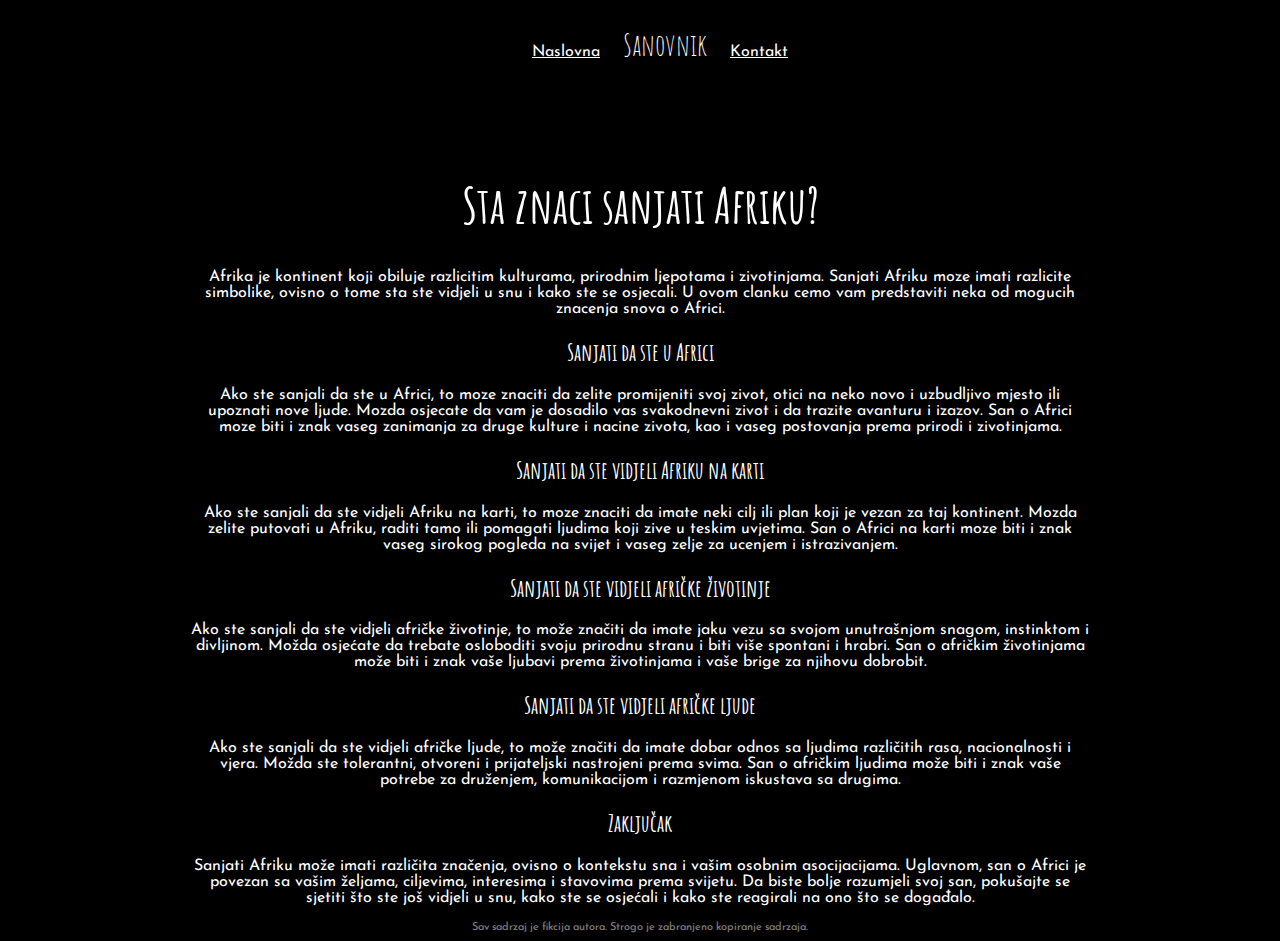
<file: blog/snovi-na-a/sta-znaci-sanjati-afriku.html>
<!DOCTYPE html>
<html>
<head>
<title>Sta znaci sanjati Afriku</title>
<link rel="stylesheet" href="style.css">
</head>
<body>

    <ul class="menus">
        <li><a href="index.html">Naslovna</a></li>
        <li class="logo">Sanovnik</li>
        <li><a href="kontakt.html">Kontakt</a></li>
      </ul>

<div class="content">
<h1>Sta znaci sanjati Afriku?</h1>
<p>Afrika je kontinent koji obiluje razlicitim kulturama, prirodnim ljepotama i zivotinjama. Sanjati Afriku moze imati razlicite simbolike, ovisno o tome sta ste vidjeli u snu i kako ste se osjecali. U ovom clanku cemo vam predstaviti neka od mogucih znacenja snova o Africi.</p>
<h2>Sanjati da ste u Africi</h2>
<p>Ako ste sanjali da ste u Africi, to moze znaciti da zelite promijeniti svoj zivot, otici na neko novo i uzbudljivo mjesto ili upoznati nove ljude. Mozda osjecate da vam je dosadilo vas svakodnevni zivot i da trazite avanturu i izazov. San o Africi moze biti i znak vaseg zanimanja za druge kulture i nacine zivota, kao i vaseg postovanja prema prirodi i zivotinjama.</p>
<h2>Sanjati da ste vidjeli Afriku na karti</h2>
<p>Ako ste sanjali da ste vidjeli Afriku na karti, to moze znaciti da imate neki cilj ili plan koji je vezan za taj kontinent. Mozda zelite putovati u Afriku, raditi tamo ili pomagati ljudima koji zive u teskim uvjetima. San o Africi na karti moze biti i znak vaseg sirokog pogleda na svijet i vaseg zelje za ucenjem i istrazivanjem.</p>
<h2>Sanjati da ste vidjeli afričke životinje</h2>
<p>Ako ste sanjali da ste vidjeli afričke životinje, to može značiti da imate jaku vezu sa svojom unutrašnjom snagom, instinktom i divljinom. Možda osjećate da trebate osloboditi svoju prirodnu stranu i biti više spontani i hrabri. San o afričkim životinjama može biti i znak vaše ljubavi prema životinjama i vaše brige za njihovu dobrobit.</p>
<h2>Sanjati da ste vidjeli afričke ljude</h2>
<p>Ako ste sanjali da ste vidjeli afričke ljude, to može značiti da imate dobar odnos sa ljudima različitih rasa, nacionalnosti i vjera. Možda ste tolerantni, otvoreni i prijateljski nastrojeni prema svima. San o afričkim ljudima može biti i znak vaše potrebe za druženjem, komunikacijom i razmjenom iskustava sa drugima.</p>
<h2>Zaključak</h2>
<p>Sanjati Afriku može imati različita značenja, ovisno o kontekstu sna i vašim osobnim asocijacijama. Uglavnom, san o Africi je povezan sa vašim željama, ciljevima, interesima i stavovima prema svijetu. Da biste bolje razumjeli svoj san, pokušajte se sjetiti što ste još vidjeli u snu, kako ste se osjećali i kako ste reagirali na ono što se događalo.</p>
</div>
<footer>
    Sav sadrzaj je fikcija autora. Strogo je zabranjeno kopiranje sadrzaja.
</footer>
</body>
</html>
</file>
<file: style.css>
@import url('https://fonts.googleapis.com/css2?family=Amatic+SC:wght@400;700&display=swap');
@import url('https://fonts.googleapis.com/css2?family=Josefin+Sans:wght@100;400;700&display=swap');

h1,h2,h3,h4,h5,h6,.logo, ul, li{
    font-family: 'Amatic SC', cursive;
    color: white;
}
.logo{
    font-size: 30px;
}
h1{
    font-size: 50px;
}

p,a,span,footer{
    font-family: 'Josefin Sans', sans-serif;
    color: white;
}
footer{
    text-align: center;
    max-width: 900px;
    margin-left: auto;
    margin-right: auto;
    font-size: 11px;
    opacity: 0.5;

}

*{

    background: black;
}
.menus{
position: relative;
display: block;
text-align: center;
max-width: 900px;
margin-left: auto;
margin-right: auto;


}
.menus li{
    display: inline-block;
    padding: 10px;
    

}

.content{
    padding-top: 50px;
    text-align: center;
    max-width: 900px;
    margin-left: auto;
    margin-right: auto;
}

.grid-container {
  display: grid;
  grid-template-columns: auto auto auto auto auto auto auto auto auto auto;
  padding: 10px;
}
.grid-item {
  border: 1px solid white;
  padding: 20px;
  font-size: 30px;
  text-align: center;
  color: white;
}
</file>
<file: blog/snovi-na-a/style.css>
@import url('https://fonts.googleapis.com/css2?family=Amatic+SC:wght@400;700&display=swap');
@import url('https://fonts.googleapis.com/css2?family=Josefin+Sans:wght@100;400;700&display=swap');

h1,h2,h3,h4,h5,h6,.logo, ul, li{
    font-family: 'Amatic SC', cursive;
    color: white;
}
.logo{
    font-size: 30px;
}
h1{
    font-size: 50px;
}

p,a,span,footer{
    font-family: 'Josefin Sans', sans-serif;
    color: white;
}
footer{
    text-align: center;
    max-width: 900px;
    margin-left: auto;
    margin-right: auto;
    font-size: 11px;
    opacity: 0.5;

}

*{

    background: black;
}
.menus{
position: relative;
display: block;
text-align: center;
max-width: 900px;
margin-left: auto;
margin-right: auto;


}
.menus li{
    display: inline-block;
    padding: 10px;
    

}

.content{
    padding-top: 50px;
    text-align: center;
    max-width: 900px;
    margin-left: auto;
    margin-right: auto;
}

.grid-container {
  display: grid;
  grid-template-columns: auto auto auto auto auto auto auto auto auto auto;
  padding: 10px;
}
.grid-item {
  border: 1px solid white;
  padding: 20px;
  font-size: 30px;
  text-align: center;
  color: white;
}
</file>
